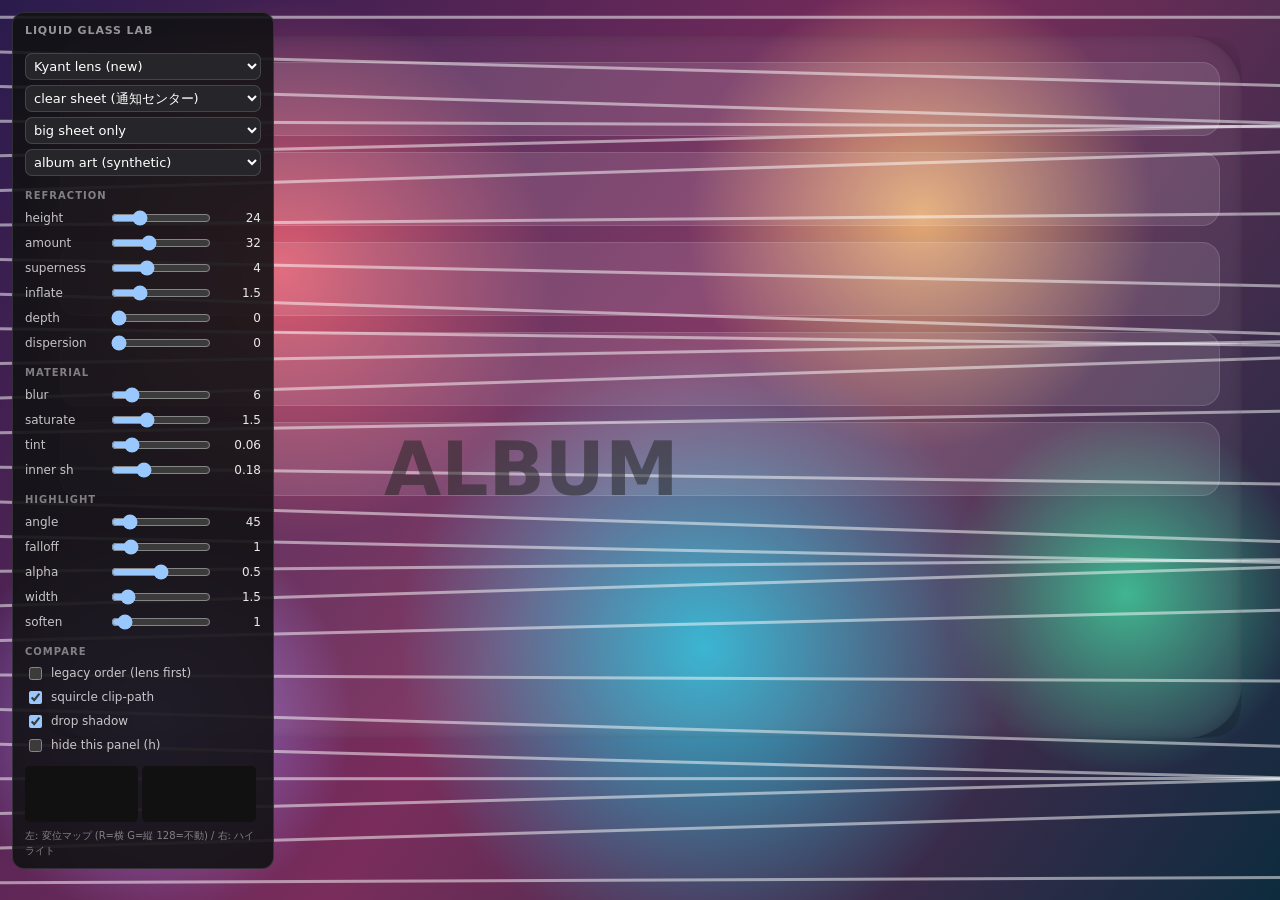
<file: lab/index.html>
<!doctype html>
<html lang="ja">
<head>
<meta charset="utf-8">
<title>liquid glass lab</title>
<script src="liquid-glass.js"></script>
<style>
  :root { color-scheme: dark; }
  * { box-sizing: border-box; }
  html, body { height: 100%; margin: 0; }
  body {
    font: 13px/1.5 ui-sans-serif, system-ui, "Segoe UI", sans-serif;
    color: #fff; background: #000; overflow: hidden;
  }

  /* the "known" backdrop - one image, nothing scrolls under it */
  #bg { position: fixed; inset: 0; z-index: 0; }
  #bg canvas { width: 100%; height: 100%; display: block; }
  #stage { position: fixed; inset: 0; z-index: 1; }

  .panel {
    position: absolute;
    border-radius: var(--r, 24px);
    background: transparent;
    display: flex; align-items: center; justify-content: center;
    font-weight: 600; letter-spacing: .02em;
    text-shadow: 0 1px 3px rgba(0,0,0,.55);
    isolation: isolate;
  }

  /* layer order: blur the backdrop, lift its saturation, then bend it.
     lens-first smears the refraction into mush. */
  .panel.on {
    backdrop-filter: blur(var(--b, 6px)) saturate(var(--sat, 1.5)) var(--lens);
    -webkit-backdrop-filter: blur(var(--b, 6px)) saturate(var(--sat, 1.5)) var(--lens);
  }
  .panel.legacyorder.on {
    backdrop-filter: var(--lens) blur(var(--b, 6px)) saturate(var(--sat, 1.5));
    -webkit-backdrop-filter: var(--lens) blur(var(--b, 6px)) saturate(var(--sat, 1.5));
  }

  /* the glass body: a faint tint so it reads as a material, not a hole */
  .panel.on::before {
    content: ""; position: absolute; inset: 0; border-radius: inherit;
    pointer-events: none; z-index: -1;
    background: rgba(255,255,255,var(--tint, .06));
    box-shadow: inset 0 0 var(--ishblur, 12px) rgba(0,0,0,var(--ish, .18));
  }

  /* the highlight, baked from the shape's own normals, added on top */
  .panel.on::after {
    content: ""; position: absolute; inset: 0; border-radius: inherit;
    pointer-events: none;
    background-image: var(--hl); background-size: 100% 100%;
    mix-blend-mode: plus-lighter;
  }

  .panel.shadow { box-shadow: 0 10px 30px rgba(0,0,0,.32); }

  /* a big sheet, like the notification centre pulled down: the effect reads
     completely differently at this size, so it has to be judged here */
  #p0 { left: 3%; top: 4%; width: 94%; height: 78%; --r: 56px; }
  #p0 .row { position: absolute; left: 22px; right: 22px; height: 74px; border-radius: 18px;
             background: rgba(255,255,255,.10); border: 1px solid rgba(255,255,255,.12); }
  #p1 { left: 6%;  top: 12%; width: 300px; height: 300px; --r: 42px; }
  #p2 { right: 5%; top: 8%;  width: 360px; height: 66%;   --r: 30px; }
  #p3 { left: 8%;  bottom: 7%; width: 62%; height: 92px;  --r: 30px; }
  #p4 { left: 30%; top: 20%; width: 132px; height: 132px; --r: 66px; }
  #p5 { left: 30%; top: 46%; width: 220px; height: 48px;  --r: 24px; }

  #ui {
    position: fixed; z-index: 5; left: 12px; top: 12px;
    width: 262px; padding: 10px 12px;
    background: rgba(18,18,20,.9); border: 1px solid rgba(255,255,255,.12);
    border-radius: 12px;
    max-height: calc(100vh - 24px); overflow: auto;
  }
  #ui h1 { font-size: 11px; margin: 0 0 8px; opacity: .55; font-weight: 600; letter-spacing: .08em; text-transform: uppercase; }
  #ui h2 { font-size: 10px; margin: 12px 0 4px; opacity: .45; font-weight: 600; letter-spacing: .1em; text-transform: uppercase; }
  #ui label { display: flex; align-items: center; gap: 8px; margin: 5px 0; font-size: 12px; }
  #ui label > span:first-child { flex: 0 0 76px; opacity: .75; }
  #ui input[type=range] { flex: 1; min-width: 0; }
  #ui output { flex: 0 0 40px; text-align: right; font-variant-numeric: tabular-nums; opacity: .9; }
  #ui select { width: 100%; margin-top: 5px; padding: 4px; background: #26262a; color: #fff; border: 1px solid rgba(255,255,255,.14); border-radius: 7px; font: inherit; }
  #mapview, #hlview { width: 48%; margin-top: 6px; border-radius: 5px; background: #111; vertical-align: top; }
  .hint { font-size: 10px; opacity: .45; margin-top: 6px; }
</style>
</head>
<body>

<div id="bg"><canvas id="bgc"></canvas></div>

<div id="stage">
  <div class="panel" id="p0"></div>
  <div class="panel" id="p1">album</div>
  <div class="panel" id="p2">now playing</div>
  <div class="panel" id="p3">playbar</div>
  <div class="panel" id="p4">●</div>
  <div class="panel" id="p5">pill</div>
</div>

<div id="ui">
  <h1>liquid glass lab</h1>
  <select id="mode">
    <option value="sdf">Kyant lens (new)</option>
    <option value="reactbits">reactbits ramp (Liquify now)</option>
    <option value="off">off</option>
  </select>
  <select id="preset">
    <option value="clear">clear sheet (通知センター)</option>
    <option value="regular">regular</option>
  </select>
  <select id="scene">
    <option value="sheet">big sheet only</option>
    <option value="panels">small panels</option>
  </select>
  <select id="bgmode">
    <option value="art">album art (synthetic)</option>
    <option value="grid">test grid</option>
    <option value="text">text</option>
  </select>

  <h2>refraction</h2>
  <label><span>height</span><input type="range" id="height" min="2" max="90" step="1" value="24"><output id="height_o"></output></label>
  <label><span>amount</span><input type="range" id="amount" min="0" max="90" step="1" value="32"><output id="amount_o"></output></label>
  <label><span>superness</span><input type="range" id="superness" min="2" max="8" step="0.1" value="4"><output id="superness_o"></output></label>
  <label><span>inflate</span><input type="range" id="gradInflate" min="1" max="3" step="0.05" value="1.5"><output id="gradInflate_o"></output></label>
  <label><span>depth</span><input type="range" id="depthEffect" min="0" max="1" step="0.02" value="0"><output id="depthEffect_o"></output></label>
  <label><span>dispersion</span><input type="range" id="dispersion" min="0" max="1" step="0.02" value="0"><output id="dispersion_o"></output></label>

  <h2>material</h2>
  <label><span>blur</span><input type="range" id="blur" min="0" max="40" step="0.5" value="6"><output id="blur_o"></output></label>
  <label><span>saturate</span><input type="range" id="sat" min="1" max="2.5" step="0.05" value="1.5"><output id="sat_o"></output></label>
  <label><span>tint</span><input type="range" id="tint" min="0" max="0.4" step="0.01" value="0.06"><output id="tint_o"></output></label>
  <label><span>inner sh</span><input type="range" id="ish" min="0" max="0.6" step="0.02" value="0.18"><output id="ish_o"></output></label>

  <h2>highlight</h2>
  <label><span>angle</span><input type="range" id="hlAngle" min="0" max="360" step="5" value="45"><output id="hlAngle_o"></output></label>
  <label><span>falloff</span><input type="range" id="hlFalloff" min="0.2" max="6" step="0.1" value="1"><output id="hlFalloff_o"></output></label>
  <label><span>alpha</span><input type="range" id="hlAlpha" min="0" max="1" step="0.02" value="0.5"><output id="hlAlpha_o"></output></label>
  <label><span>width</span><input type="range" id="hlWidth" min="0.5" max="10" step="0.5" value="1.5"><output id="hlWidth_o"></output></label>
  <label><span>soften</span><input type="range" id="hlBlur" min="0.1" max="12" step="0.1" value="1"><output id="hlBlur_o"></output></label>

  <h2>compare</h2>
  <label style="gap:6px"><input type="checkbox" id="legacyorder"><span style="flex:1;opacity:.75">legacy order (lens first)</span></label>
  <label style="gap:6px"><input type="checkbox" id="clip" checked><span style="flex:1;opacity:.75">squircle clip-path</span></label>
  <label style="gap:6px"><input type="checkbox" id="shadow" checked><span style="flex:1;opacity:.75">drop shadow</span></label>
  <label style="gap:6px"><input type="checkbox" id="hideui"><span style="flex:1;opacity:.75">hide this panel (h)</span></label>

  <canvas id="mapview"></canvas> <canvas id="hlview"></canvas>
  <div class="hint">左: 変位マップ (R=横 G=縦 128=不動) / 右: ハイライト</div>
</div>

<svg id="filters" width="0" height="0" aria-hidden="true" style="position:absolute"></svg>

<script>
const SVG_NS = 'http://www.w3.org/2000/svg';
const panels = [...document.querySelectorAll('.panel')];
const RANGES = ['height','amount','superness','gradInflate','depthEffect','dispersion',
                'blur','sat','tint','ish','hlAngle','hlFalloff','hlAlpha','hlWidth','hlBlur'];
const CHECKS = ['legacyorder','clip','shadow','hideui'];
const ui = {};
RANGES.concat(CHECKS, ['mode','bgmode']).forEach(id => ui[id] = document.getElementById(id));

function opts(radius) {
  const o = { radius, dpr: window.devicePixelRatio || 1 };
  for (const k of RANGES) o[k] = +ui[k].value;
  return o;
}

function fe(name, attrs) {
  const n = document.createElementNS(SVG_NS, name);
  for (const [k, v] of Object.entries(attrs)) n.setAttribute(k, v);
  return n;
}

/* One filter per panel: the map must match that panel's exact size and radius,
 * or feImage stretches it and the corners lie.
 * All three channels share one `scale`; the dispersion lives in the maps. */
function buildFilter(id, hrefs, scale) {
  const f = fe('filter', {
    id, 'color-interpolation-filters': 'sRGB',
    x: '0%', y: '0%', width: '100%', height: '100%',
  });
  const chans = [
    ['Red',   '1 0 0 0 0  0 0 0 0 0  0 0 0 0 0  0 0 0 1 0'],
    ['Green', '0 0 0 0 0  0 1 0 0 0  0 0 0 0 0  0 0 0 1 0'],
    ['Blue',  '0 0 0 0 0  0 0 0 0 0  0 0 1 0 0  0 0 0 1 0'],
  ];
  chans.forEach(([name, matrix], i) => {
    const href = hrefs[Math.min(i, hrefs.length - 1)];
    const im = fe('feImage', { x: '0', y: '0', width: '100%', height: '100%', preserveAspectRatio: 'none', result: 'map' + name });
    im.setAttribute('href', href);
    im.setAttributeNS('http://www.w3.org/1999/xlink', 'xlink:href', href);
    f.appendChild(im);
    f.appendChild(fe('feDisplacementMap', {
      in: 'SourceGraphic', in2: 'map' + name, scale: String(scale),
      xChannelSelector: 'R', yChannelSelector: 'G', result: 'd' + name,
    }));
    f.appendChild(fe('feColorMatrix', { in: 'd' + name, type: 'matrix', values: matrix, result: name.toLowerCase() }));
  });
  f.appendChild(fe('feBlend', { in: 'red', in2: 'green', mode: 'screen', result: 'rg' }));
  f.appendChild(fe('feBlend', { in: 'rg', in2: 'blue', mode: 'screen' }));
  return f;
}

const radiusOf = el => parseFloat(getComputedStyle(el).borderTopLeftRadius) || 0;

function rebuild() {
  const defs = document.getElementById('filters');
  defs.textContent = '';
  const mode = ui.mode.value;
  document.getElementById('ui').style.display = ui.hideui.checked ? 'none' : '';

  panels.forEach((el, i) => {
    el.classList.toggle('on', mode !== 'off');
    el.classList.toggle('legacyorder', ui.legacyorder.checked);
    el.classList.toggle('shadow', ui.shadow.checked);
    el.style.setProperty('--b', ui.blur.value + 'px');
    el.style.setProperty('--sat', ui.sat.value);
    el.style.setProperty('--tint', ui.tint.value);
    el.style.setProperty('--ish', ui.ish.value);
    if (mode === 'off') { el.style.clipPath = ''; return; }

    const r = el.getBoundingClientRect();
    const rad = radiusOf(el);
    const o = opts(rad);

    el.style.clipPath = ui.clip.checked
      ? LiquidGlassMaps.squirclePath(r.width, r.height, rad, o.superness)
      : '';

    const id = 'lab-lens-' + i;
    if (mode === 'sdf') {
      const built = LiquidGlassMaps.buildDisplacement(r.width, r.height, o);
      defs.appendChild(buildFilter(id, built.urls, built.scale));
      const hl = LiquidGlassMaps.buildHighlight(r.width, r.height, o);
      el.style.setProperty('--hl', `url(${hl})`);
      if (i === 0) preview(built.preview, hl);
    } else {
      const built = LiquidGlassMaps.reactbits(r.width, r.height, { radius: rad });
      defs.appendChild(buildFilter(id, [built.url], built.scale));
      el.style.setProperty('--hl', 'none');
    }
    el.style.setProperty('--lens', `url(#${id})`);
  });
}

function preview(mapCanvas, hlUrl) {
  const mv = document.getElementById('mapview');
  mv.width = mapCanvas.width; mv.height = mapCanvas.height;
  mv.getContext('2d').drawImage(mapCanvas, 0, 0);
  const hv = document.getElementById('hlview');
  const im = new Image();
  im.onload = () => {
    hv.width = im.width; hv.height = im.height;
    const c = hv.getContext('2d');
    c.fillStyle = '#000'; c.fillRect(0, 0, hv.width, hv.height);
    c.drawImage(im, 0, 0);
  };
  im.src = hlUrl;
}

/* ---- backdrops ---------------------------------------------------------- */

function drawBackdrop() {
  const cv = document.getElementById('bgc');
  const dpr = window.devicePixelRatio || 1;
  const W = cv.width = Math.round(innerWidth * dpr);
  const H = cv.height = Math.round(innerHeight * dpr);
  const c = cv.getContext('2d');
  const kind = ui.bgmode.value;

  if (kind === 'grid') {
    const s = 24 * dpr;
    for (let y = 0; y < H; y += s) for (let x = 0; x < W; x += s) {
      c.fillStyle = ((x / s + y / s) & 1) ? '#f5f5f7' : '#1b1b20';
      c.fillRect(x, y, s, s);
    }
    c.strokeStyle = '#ff3b30'; c.lineWidth = 2 * dpr;
    for (let x = 0; x < W; x += s * 5) { c.beginPath(); c.moveTo(x, 0); c.lineTo(x, H); c.stroke(); }
    for (let y = 0; y < H; y += s * 5) { c.beginPath(); c.moveTo(0, y); c.lineTo(W, y); c.stroke(); }
    return;
  }

  if (kind === 'text') {
    c.fillStyle = '#0d0d10'; c.fillRect(0, 0, W, H);
    c.fillStyle = '#e8e8ee';
    c.font = `${15 * dpr}px ui-monospace, monospace`;
    const line = 'the quick brown fox jumps over the lazy dog 0123456789 ';
    for (let y = 24 * dpr; y < H; y += 24 * dpr) c.fillText(line.repeat(6), 12 * dpr, y);
    return;
  }

  const g = c.createLinearGradient(0, 0, W, H);
  g.addColorStop(0, '#2a1b4d'); g.addColorStop(.5, '#7a2d5c'); g.addColorStop(1, '#0d2b3e');
  c.fillStyle = g; c.fillRect(0, 0, W, H);
  const blobs = [
    [0.22, 0.30, 0.30, '#ff5f6d'], [0.72, 0.24, 0.26, '#ffc371'],
    [0.55, 0.72, 0.34, '#22d3ee'], [0.12, 0.80, 0.22, '#a78bfa'],
    [0.88, 0.66, 0.20, '#34d399'],
  ];
  for (const [bx, by, br, col] of blobs) {
    const rr = br * Math.min(W, H);
    const rg = c.createRadialGradient(bx * W, by * H, 0, bx * W, by * H, rr);
    rg.addColorStop(0, col + 'cc'); rg.addColorStop(1, col + '00');
    c.fillStyle = rg; c.beginPath(); c.arc(bx * W, by * H, rr, 0, Math.PI * 2); c.fill();
  }
  c.strokeStyle = 'rgba(255,255,255,.5)'; c.lineWidth = 3 * dpr;
  for (let i = 0; i < 26; i++) {
    const y = (i + .5) * H / 26;
    c.beginPath(); c.moveTo(0, y); c.lineTo(W, y + Math.sin(i) * 40 * dpr); c.stroke();
  }
  c.fillStyle = 'rgba(0,0,0,.55)';
  c.font = `700 ${74 * dpr}px ui-sans-serif, system-ui`;
  c.fillText('ALBUM', 0.30 * W, 0.55 * H);
}

/* ---- wiring ------------------------------------------------------------- */

function syncOutputs() {
  for (const id of RANGES) {
    const o = document.getElementById(id + '_o');
    if (o) o.value = ui[id].value;
  }
}
for (const id of RANGES.concat(CHECKS, ['mode'])) {
  ui[id].addEventListener('input', () => { syncOutputs(); rebuild(); });
}
ui.bgmode.addEventListener('input', drawBackdrop);
addEventListener('resize', () => { drawBackdrop(); rebuild(); });
addEventListener('keydown', e => {
  if (e.key === 'h') { ui.hideui.checked = !ui.hideui.checked; rebuild(); }
  if (e.key === 'c') { ui.mode.value = ui.mode.value === 'sdf' ? 'reactbits' : 'sdf'; rebuild(); }
});

const PRESETS = {
  // large, mostly transparent sheet: light blur, strong edge, faint body
  clear:   { height: 40, amount: 55, superness: 4, gradInflate: 1.5, depthEffect: 0, dispersion: 0.12,
             blur: 9, sat: 1.6, tint: 0.05, ish: 0.10,
             hlAngle: 45, hlFalloff: 1, hlAlpha: 0.5, hlWidth: 2, hlBlur: 2.5 },
  // small controls: heavier blur, more body
  regular: { height: 24, amount: 32, superness: 4, gradInflate: 1.5, depthEffect: 0, dispersion: 0.2,
             blur: 22, sat: 1.8, tint: 0.14, ish: 0.22,
             hlAngle: 45, hlFalloff: 1, hlAlpha: 0.55, hlWidth: 1.5, hlBlur: 1.5 },
};
function applyPreset() {
  const p = PRESETS[document.getElementById('preset').value];
  for (const k in p) if (ui[k]) ui[k].value = p[k];
  syncOutputs(); rebuild();
}
function applyScene() {
  const sheet = document.getElementById('scene').value === 'sheet';
  document.getElementById('p0').style.display = sheet ? '' : 'none';
  for (const id of ['p1','p2','p3','p4','p5']) document.getElementById(id).style.display = sheet ? 'none' : '';
  rebuild();
}
document.getElementById('preset').addEventListener('input', applyPreset);
document.getElementById('scene').addEventListener('input', applyScene);

// fake notification rows inside the sheet
{
  const sheet = document.getElementById('p0');
  for (let i = 0; i < 5; i++) {
    const d = document.createElement('div');
    d.className = 'row'; d.style.top = (26 + i * 90) + 'px';
    sheet.appendChild(d);
  }
}

syncOutputs();
drawBackdrop();
applyScene();
applyPreset();
</script>
</body>
</html>
</file>
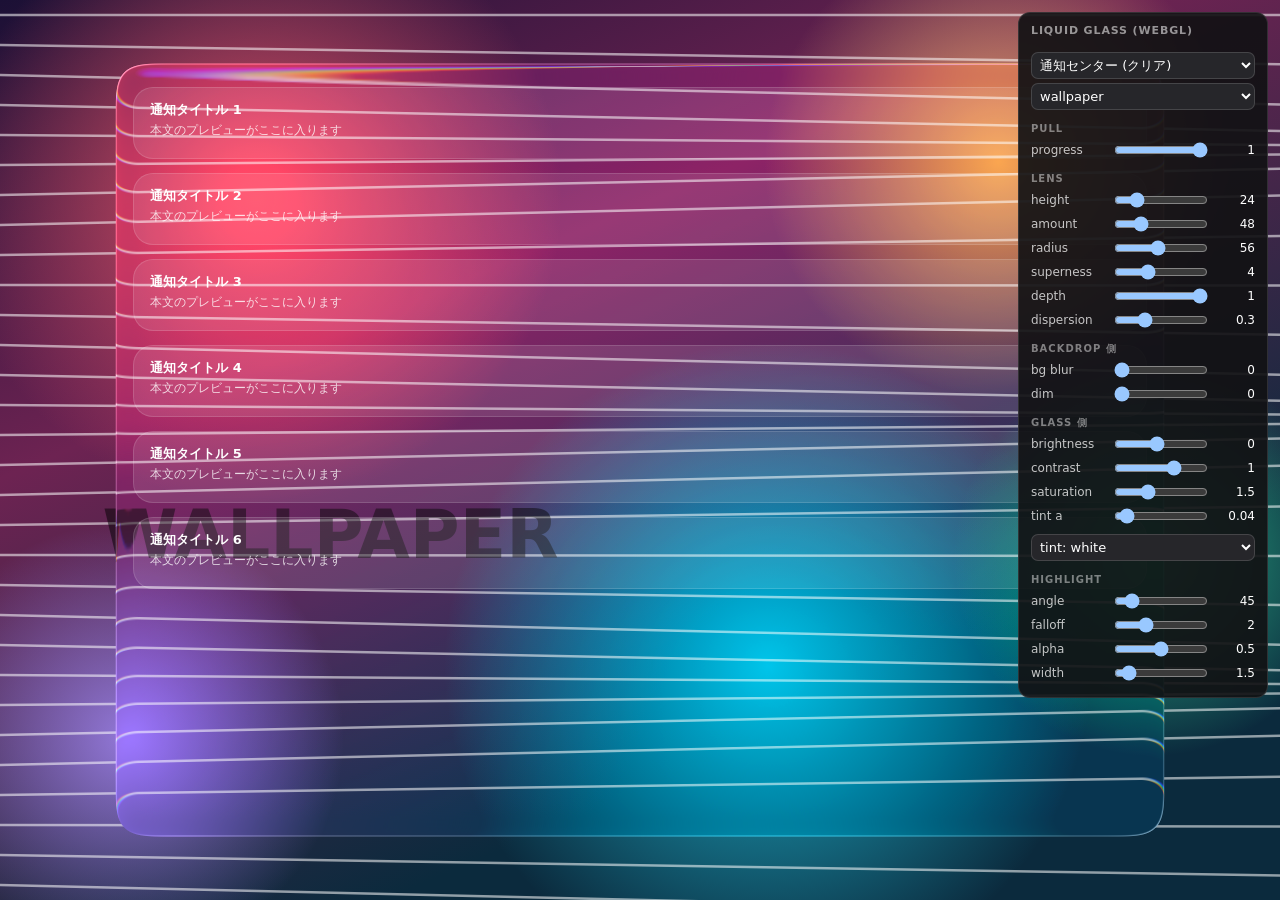
<file: lab/gl.html>
<!doctype html>
<html lang="ja">
<head>
<meta charset="utf-8">
<title>liquid glass lab (webgl)</title>
<script src="gl.js"></script>
<style>
  :root { color-scheme: dark; }
  * { box-sizing: border-box; }
  html, body { height: 100%; margin: 0; overflow: hidden; }
  body { font: 13px/1.5 ui-sans-serif, system-ui, "Segoe UI", sans-serif; color: #fff; background: #000; }

  /* the known backdrop: dimming and background blur are baked into it, the way
     Backdrop applies them to the backdrop rather than to the glass */
  #bgc { position: fixed; inset: 0; width: 100%; height: 100%; z-index: 0; }
  /* the glass itself */
  #glc { position: fixed; inset: 0; width: 100%; height: 100%; z-index: 1; }
  /* content that sits on the glass and is not refracted */
  #content { position: fixed; inset: 0; z-index: 2; pointer-events: none; }

  .row { position: absolute; border-radius: 20px; background: rgba(255,255,255,.10);
         border: 1px solid rgba(255,255,255,.14); padding: 12px 16px; }
  .row b { display: block; font-size: 13px; }
  .row span { font-size: 12px; opacity: .8; }

  #ui {
    position: fixed; z-index: 5; right: 12px; top: 12px; width: 250px; padding: 10px 12px;
    background: rgba(18,18,20,.92); border: 1px solid rgba(255,255,255,.12);
    border-radius: 12px; max-height: calc(100vh - 24px); overflow: auto;
  }
  #ui h1 { font-size: 11px; margin: 0 0 8px; opacity: .55; letter-spacing: .08em; text-transform: uppercase; }
  #ui h2 { font-size: 10px; margin: 11px 0 3px; opacity: .45; letter-spacing: .1em; text-transform: uppercase; }
  #ui label { display: flex; align-items: center; gap: 7px; margin: 4px 0; font-size: 12px; }
  #ui label > span:first-child { flex: 0 0 74px; opacity: .75; }
  #ui input[type=range] { flex: 1; min-width: 0; }
  #ui output { flex: 0 0 38px; text-align: right; font-variant-numeric: tabular-nums; }
  #ui select { width: 100%; margin-top: 4px; padding: 4px; background: #26262a; color: #fff;
               border: 1px solid rgba(255,255,255,.14); border-radius: 7px; font: inherit; }
  #err { position: fixed; left: 8px; bottom: 8px; z-index: 9; color: #ff6b6b; font: 11px ui-monospace, monospace;
         white-space: pre-wrap; max-width: 60vw; max-height: 40vh; overflow: auto; }
</style>
</head>
<body>

<canvas id="bgc"></canvas>
<canvas id="glc"></canvas>
<div id="content"></div>

<div id="ui">
  <h1>liquid glass (webgl)</h1>
  <select id="preset">
    <option value="notification">通知センター (クリア)</option>
    <option value="controlcenter">control centre タイル</option>
    <option value="dialog">dialog (暗)</option>
  </select>
  <select id="bgmode">
    <option value="photo">wallpaper</option>
    <option value="grid">test grid</option>
  </select>

  <h2>pull</h2>
  <label><span>progress</span><input type="range" id="progress" min="0" max="1" step="0.01" value="1"><output id="progress_o"></output></label>

  <h2>lens</h2>
  <label><span>height</span><input type="range" id="height" min="1" max="120" step="1" value="24"><output id="height_o"></output></label>
  <label><span>amount</span><input type="range" id="amount" min="0" max="200" step="1" value="48"><output id="amount_o"></output></label>
  <label><span>radius</span><input type="range" id="radius" min="0" max="120" step="1" value="56"><output id="radius_o"></output></label>
  <label><span>superness</span><input type="range" id="superness" min="2" max="8" step="0.1" value="4"><output id="superness_o"></output></label>
  <label><span>depth</span><input type="range" id="depthEffect" min="0" max="1" step="0.02" value="1"><output id="depthEffect_o"></output></label>
  <label><span>dispersion</span><input type="range" id="dispersion" min="0" max="1" step="0.02" value="0"><output id="dispersion_o"></output></label>

  <h2>backdrop 側</h2>
  <label><span>bg blur</span><input type="range" id="bgBlur" min="0" max="30" step="0.5" value="0"><output id="bgBlur_o"></output></label>
  <label><span>dim</span><input type="range" id="dim" min="0" max="0.7" step="0.02" value="0"><output id="dim_o"></output></label>

  <h2>glass 側</h2>
  <label><span>brightness</span><input type="range" id="brightness" min="-0.4" max="0.5" step="0.02" value="0"><output id="brightness_o"></output></label>
  <label><span>contrast</span><input type="range" id="contrast" min="0" max="1.5" step="0.05" value="1"><output id="contrast_o"></output></label>
  <label><span>saturation</span><input type="range" id="saturation" min="1" max="2.5" step="0.05" value="1.5"><output id="saturation_o"></output></label>
  <label><span>tint a</span><input type="range" id="tintA" min="0" max="0.6" step="0.01" value="0.05"><output id="tintA_o"></output></label>
  <select id="tintC">
    <option value="1,1,1">tint: white</option>
    <option value="0,0,0">tint: black</option>
    <option value="0.07,0.07,0.07">tint: #121212</option>
  </select>

  <h2>highlight</h2>
  <label><span>angle</span><input type="range" id="hlAngle" min="0" max="360" step="5" value="45"><output id="hlAngle_o"></output></label>
  <label><span>falloff</span><input type="range" id="hlFalloff" min="0.2" max="6" step="0.1" value="2"><output id="hlFalloff_o"></output></label>
  <label><span>alpha</span><input type="range" id="hlAlpha" min="0" max="1" step="0.02" value="0.5"><output id="hlAlpha_o"></output></label>
  <label><span>width</span><input type="range" id="hlWidth" min="0.5" max="12" step="0.5" value="1.5"><output id="hlWidth_o"></output></label>
</div>

<div id="err"></div>

<script>
const RANGES = ['progress','height','amount','radius','superness','depthEffect','dispersion',
                'bgBlur','dim','brightness','contrast','saturation','tintA',
                'hlAngle','hlFalloff','hlAlpha','hlWidth'];
const ui = {};
RANGES.concat(['preset','bgmode','tintC']).forEach(id => ui[id] = document.getElementById(id));

/* Values measured from Backdrop's catalog. These are Kyant's reproduction of
   iOS, not Apple's own numbers - kept separate on purpose. */
const PRESETS = {
  // control centre tiles: the glass carries no blur at all. the wallpaper
  // behind is blurred 4dp and dimmed 40%.
  controlcenter: { height: 24, amount: 48, radius: 34, depthEffect: 1, dispersion: 0.3,
                   bgBlur: 4, dim: 0.40,
                   brightness: 0, contrast: 1, saturation: 1.5, tintA: 0.05, tintC: '0,0,0',
                   hlAngle: 45, hlFalloff: 2, hlAlpha: 0.5, hlWidth: 1.5 },
  // dialog, dark theme: blur 8dp on the glass, backdrop dimmed 56%
  dialog: { height: 24, amount: 48, radius: 48, depthEffect: 1, dispersion: 0.2,
            bgBlur: 8, dim: 0.56,
            brightness: 0, contrast: 1, saturation: 1.5, tintA: 0.40, tintC: '0.07,0.07,0.07',
            hlAngle: 45, hlFalloff: 2, hlAlpha: 0.5, hlWidth: 1.5 },
  // the clear sheet: no blur anywhere, the wallpaper stays sharp through it and
  // the whole effect is the edge lens plus a saturation lift
  notification: { height: 24, amount: 48, radius: 56, depthEffect: 1, dispersion: 0.3,
                  bgBlur: 0, dim: 0.0,
                  brightness: 0, contrast: 1, saturation: 1.5, tintA: 0.04, tintC: '1,1,1',
                  hlAngle: 45, hlFalloff: 2, hlAlpha: 0.5, hlWidth: 1.5 },
};

let renderer, bgSharp, bgReady = false;
const dpr = () => window.devicePixelRatio || 1;

function sheetRect() {
  const d = dpr();
  const p = +ui.progress.value;
  const mx = innerWidth * d * 0.09;
  const my = innerHeight * d * 0.07;
  const w = innerWidth * d - mx * 2;
  const h = (innerHeight * d - my * 2) * (0.35 + 0.65 * p);
  return { x: mx, y: my, w, h };
}

/* ---- backdrop ----------------------------------------------------------- */

function drawScene(c, W, H, d, kind) {
  if (kind === 'grid') {
    const s = 26 * d;
    for (let y = 0; y < H; y += s) for (let x = 0; x < W; x += s) {
      c.fillStyle = ((x / s + y / s) & 1) ? '#f2f2f5' : '#17171c';
      c.fillRect(x, y, s, s);
    }
    c.strokeStyle = '#ff3b30'; c.lineWidth = 2 * d;
    for (let x = 0; x < W; x += s * 5) { c.beginPath(); c.moveTo(x, 0); c.lineTo(x, H); c.stroke(); }
    for (let y = 0; y < H; y += s * 5) { c.beginPath(); c.moveTo(0, y); c.lineTo(W, y); c.stroke(); }
    return;
  }
  const g = c.createLinearGradient(0, 0, W * .3, H);
  g.addColorStop(0, '#1b1035'); g.addColorStop(.45, '#6d2352'); g.addColorStop(1, '#0b2a3d');
  c.fillStyle = g; c.fillRect(0, 0, W, H);
  const blobs = [
    [0.20, 0.22, 0.34, '#ff5f6d'], [0.78, 0.18, 0.26, '#ffc371'],
    [0.60, 0.74, 0.36, '#22d3ee'], [0.10, 0.82, 0.24, '#a78bfa'],
    [0.90, 0.62, 0.22, '#34d399'],
  ];
  for (const [bx, by, br, col] of blobs) {
    const rr = br * Math.min(W, H);
    const rg = c.createRadialGradient(bx * W, by * H, 0, bx * W, by * H, rr);
    rg.addColorStop(0, col + 'd0'); rg.addColorStop(1, col + '00');
    c.fillStyle = rg; c.beginPath(); c.arc(bx * W, by * H, rr, 0, Math.PI * 2); c.fill();
  }
  // hard edges, so refraction is readable
  c.strokeStyle = 'rgba(255,255,255,.55)'; c.lineWidth = 2.5 * d;
  for (let i = 0; i < 30; i++) {
    const y = (i + .5) * H / 30;
    c.beginPath(); c.moveTo(0, y); c.lineTo(W, y + Math.sin(i * .7) * 30 * d); c.stroke();
  }
  c.fillStyle = 'rgba(0,0,0,.5)';
  c.font = `700 ${68 * d}px ui-sans-serif, system-ui`;
  c.fillText('WALLPAPER', 0.08 * W, 0.62 * H);
}

function buildBackdrop() {
  const d = dpr();
  const W = Math.round(innerWidth * d), H = Math.round(innerHeight * d);
  bgSharp = document.createElement('canvas');
  bgSharp.width = W; bgSharp.height = H;
  drawScene(bgSharp.getContext('2d'), W, H, d, ui.bgmode.value);
  applyBackdrop();
}

function applyBackdrop() {
  const d = dpr();
  const W = bgSharp.width, H = bgSharp.height;
  const sigma = +ui.bgBlur.value * d / 2;      // css blur radius -> sigma
  const blurred = LiquidGL.gaussianBlur(bgSharp, sigma);

  const out = document.getElementById('bgc');
  out.width = W; out.height = H;
  const c = out.getContext('2d');
  c.drawImage(blurred, 0, 0);
  const dim = +ui.dim.value;
  if (dim > 0) { c.fillStyle = `rgba(0,0,0,${dim})`; c.fillRect(0, 0, W, H); }

  renderer.setBackdrop(out);
  bgReady = true;
}

/* ---- draw --------------------------------------------------------------- */

function render() {
  if (!bgReady) return;
  const d = dpr();
  const gl = document.getElementById('glc');
  gl.width = Math.round(innerWidth * d);
  gl.height = Math.round(innerHeight * d);

  const p = +ui.progress.value;
  const tint = ui.tintC.value.split(',').map(Number);
  const o = {
    radius: +ui.radius.value * d,
    superness: +ui.superness.value,
    height: +ui.height.value * d * p,
    amount: +ui.amount.value * d * p,
    depthEffect: +ui.depthEffect.value,
    dispersion: +ui.dispersion.value,
    brightness: +ui.brightness.value,
    contrast: +ui.contrast.value,
    saturation: +ui.saturation.value,
    surface: [tint[0], tint[1], tint[2], +ui.tintA.value],
    hlAngle: +ui.hlAngle.value,
    hlFalloff: +ui.hlFalloff.value,
    hlAlpha: +ui.hlAlpha.value,
    hlWidth: +ui.hlWidth.value * d,
  };

  renderer.begin();
  renderer.drawGlass(sheetRect(), o);
  layoutContent();
}

function layoutContent() {
  const d = dpr();
  const r = sheetRect();
  const host = document.getElementById('content');
  host.innerHTML = '';
  const rows = Math.max(0, Math.floor((r.h / d - 40) / 86));
  for (let i = 0; i < Math.min(rows, 6); i++) {
    const el = document.createElement('div');
    el.className = 'row';
    el.style.left = (r.x / d + 18) + 'px';
    el.style.width = (r.w / d - 36) + 'px';
    el.style.top = (r.y / d + 24 + i * 86) + 'px';
    el.style.height = '72px';
    el.innerHTML = '<b>通知タイトル ' + (i + 1) + '</b><span>本文のプレビューがここに入ります</span>';
    host.appendChild(el);
  }
}

/* ---- wiring ------------------------------------------------------------- */

function syncOutputs() {
  for (const id of RANGES) {
    const o = document.getElementById(id + '_o');
    if (o) o.value = ui[id].value;
  }
}

function applyPreset() {
  const p = PRESETS[ui.preset.value];
  for (const k in p) if (ui[k]) ui[k].value = p[k];
  syncOutputs(); applyBackdrop(); render();
}

try {
  renderer = new LiquidGL.Renderer(document.getElementById('glc'));
  buildBackdrop();
  syncOutputs();
  applyPreset();

  for (const id of RANGES) {
    ui[id].addEventListener('input', () => {
      syncOutputs();
      if (id === 'bgBlur' || id === 'dim') applyBackdrop();
      render();
    });
  }
  ui.tintC.addEventListener('input', render);
  ui.preset.addEventListener('input', applyPreset);
  ui.bgmode.addEventListener('input', () => { buildBackdrop(); render(); });
  addEventListener('resize', () => { buildBackdrop(); render(); });
  addEventListener('keydown', e => {
    if (e.key === 'h') document.getElementById('ui').style.display =
      document.getElementById('ui').style.display === 'none' ? '' : 'none';
  });
} catch (e) {
  document.getElementById('err').textContent = String(e && e.message || e);
}
</script>
</body>
</html>
</file>
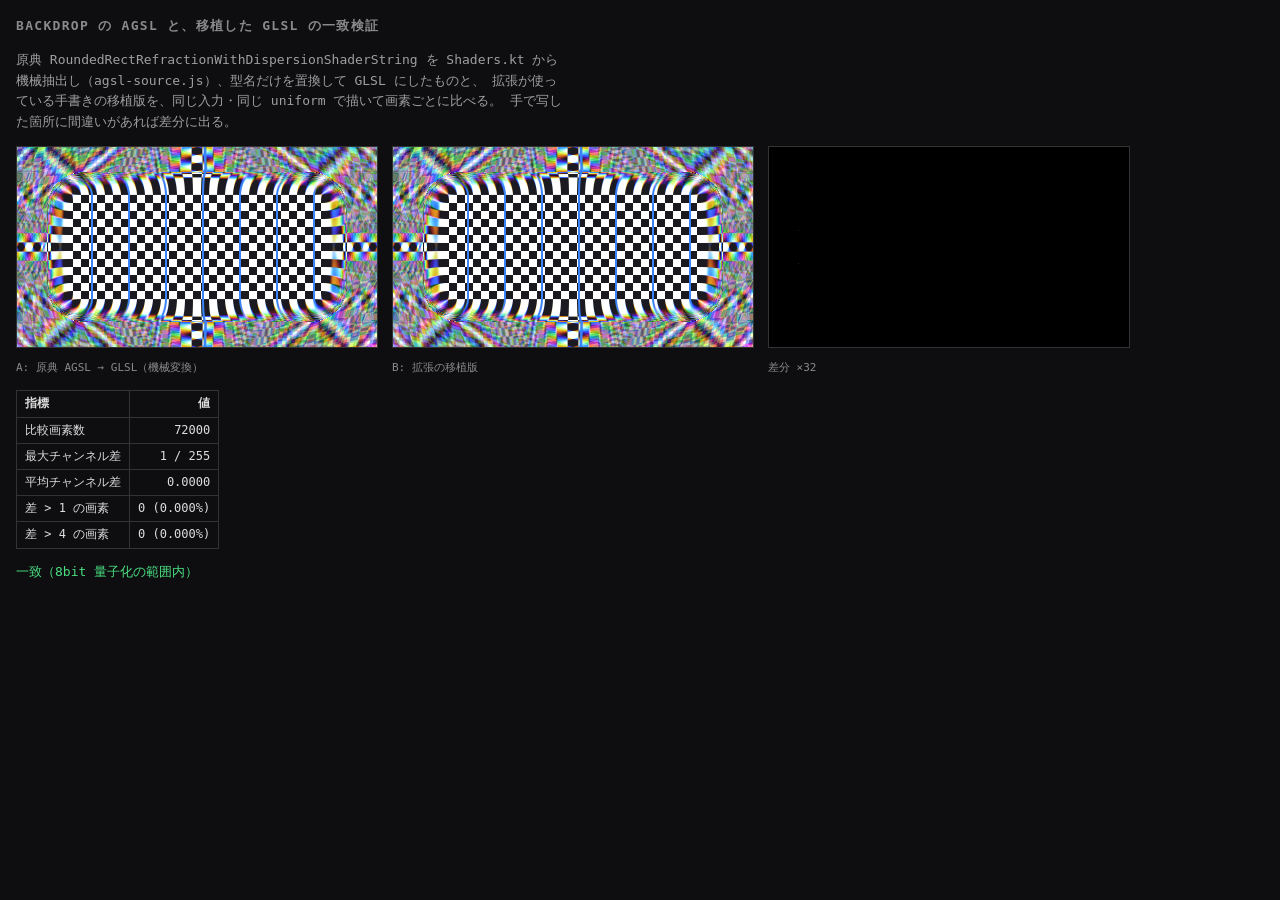
<file: lab/verify.html>
<!doctype html>
<html lang="ja">
<head>
<meta charset="utf-8">
<title>backdrop 一致検証</title>
<script src="agsl-source.js"></script>
<style>
  body { font: 13px/1.6 ui-monospace, monospace; background: #0e0e11; color: #ddd; margin: 16px; }
  h1 { font-size: 13px; letter-spacing: .1em; text-transform: uppercase; opacity: .6; margin: 0 0 12px; }
  .row { display: flex; gap: 14px; align-items: flex-start; flex-wrap: wrap; }
  figure { margin: 0; }
  figcaption { font-size: 11px; opacity: .6; margin-top: 4px; }
  canvas { background: #000; image-rendering: pixelated; border: 1px solid #333; }
  #out { white-space: pre-wrap; margin-top: 14px; }
  .pass { color: #4ade80; } .fail { color: #f87171; }
  table { border-collapse: collapse; margin-top: 10px; font-size: 12px; }
  td, th { border: 1px solid #333; padding: 3px 8px; text-align: right; }
  th:first-child, td:first-child { text-align: left; }
</style>
</head>
<body>
<h1>Backdrop の AGSL と、移植した GLSL の一致検証</h1>
<p style="opacity:.7;max-width:70ch">
原典 <code>RoundedRectRefractionWithDispersionShaderString</code> を Shaders.kt から
機械抽出し（<code>agsl-source.js</code>）、型名だけを置換して GLSL にしたものと、
拡張が使っている手書きの移植版を、同じ入力・同じ uniform で描いて画素ごとに比べる。
手で写した箇所に間違いがあれば差分に出る。
</p>

<div class="row">
  <figure><canvas id="a" width="360" height="200"></canvas><figcaption>A: 原典 AGSL → GLSL（機械変換）</figcaption></figure>
  <figure><canvas id="b" width="360" height="200"></canvas><figcaption>B: 拡張の移植版</figcaption></figure>
  <figure><canvas id="d" width="360" height="200"></canvas><figcaption>差分 ×32</figcaption></figure>
</div>
<div id="out"></div>

<script>
const W = 360, H = 200;

/* AGSL は GLSL のスカラー名違いなので、置換だけで通る。
 * content.eval(p) はテクスチャ参照になる。 */
function agslToGlsl(src) {
  let s = src;
  s = s.replace(/\buniform\s+shader\s+\w+\s*;/g, '');
  s = s.replace(/\bhalf4\b/g, 'vec4').replace(/\bhalf3\b/g, 'vec3')
       .replace(/\bhalf2\b/g, 'vec2').replace(/\bhalf\b/g, 'float')
       .replace(/\bfloat4\b/g, 'vec4').replace(/\bfloat3\b/g, 'vec3')
       .replace(/\bfloat2\b/g, 'vec2');
  s = s.replace(/content\s*\.\s*eval\s*\(/g, 'sampleContent(');
  // half4 main(float2 coord) { ... }  ->  vec4 lens(vec2 coord) { ... }
  s = s.replace(/vec4\s+main\s*\(\s*vec2\s+coord\s*\)/, 'vec4 lens(vec2 coord)');
  return s;
}

const HEAD = `#version 300 es
precision highp float;
in vec2 vUv;
out vec4 outColor;
uniform sampler2D uContent;
uniform vec2 uViewport;
vec4 sampleContent(vec2 p) { return texture(uContent, p / uViewport); }
`;

const TAIL = `
void main() {
  outColor = lens(vUv * uViewport);
}`;

/* B: the port that ships in patches/js/liquid-glass.js, with the stages that
 * are not part of the original lens (colorControls, tint, highlight, coverage)
 * left out, so the comparison is like for like. superness = 2 selects the
 * circular corners the original uses. */
const PORT = `#version 300 es
precision highp float;
in vec2 vUv;
out vec4 outColor;
uniform sampler2D uContent;
uniform vec2 uViewport;
uniform vec2 size;
uniform vec2 offset;
uniform vec4 cornerRadii;
uniform float refractionHeight;
uniform float refractionAmount;
uniform float depthEffect;
uniform float chromaticAberration;

vec4 sampleBackdrop(vec2 p) { return texture(uContent, p / uViewport); }

float radiusAt(vec2 coord, vec4 radii) {
  if (coord.x >= 0.0) { if (coord.y <= 0.0) return radii.y; else return radii.z; }
  else { if (coord.y <= 0.0) return radii.x; else return radii.w; }
}
float sdRoundedRect(vec2 coord, vec2 halfSize, float radius, float n) {
  vec2 q = abs(coord) - (halfSize - vec2(radius));
  if (q.x <= 0.0 || q.y <= 0.0) return max(q.x, q.y) - radius;
  if (n <= 2.001) return length(q) - radius;
  float an = pow(q.x, n) + pow(q.y, n);
  float f = pow(an, 1.0 / n) - radius;
  vec2 gv = vec2(pow(q.x, n - 1.0), pow(q.y, n - 1.0));
  float gl = length(gv) / pow(an, (n - 1.0) / n);
  return gl < 1e-6 ? f : f / gl;
}
vec2 gradSdRoundedRect(vec2 coord, vec2 halfSize, float radius, float n) {
  vec2 q = abs(coord) - (halfSize - vec2(radius));
  if (q.x >= 0.0 && q.y >= 0.0) {
    vec2 gv = (n <= 2.001) ? q : vec2(pow(q.x, n - 1.0), pow(q.y, n - 1.0));
    return sign(coord) * normalize(max(gv, 1e-6));
  } else {
    float gradX = step(q.y, q.x);
    return sign(coord) * vec2(gradX, 1.0 - gradX);
  }
}
float circleMap(float x) { return 1.0 - sqrt(1.0 - x * x); }

void main() {
  vec2 coord = vUv * uViewport;
  vec2 halfSize = size * 0.5;
  vec2 centered = (coord + offset) - halfSize;
  float radius = radiusAt(centered, cornerRadii);
  float sd = sdRoundedRect(centered, halfSize, radius, 2.0);

  vec2 refracted = coord;
  vec2 dispersed = vec2(0.0);
  if (-sd < refractionHeight) {
    float sdc = min(sd, 0.0);
    float d = circleMap(1.0 - (-sdc) / refractionHeight) * refractionAmount;
    float gradRadius = min(radius * 1.5, min(halfSize.x, halfSize.y));
    vec2 grad = normalize(gradSdRoundedRect(centered, halfSize, gradRadius, 2.0)
                          + depthEffect * normalize(centered + 1e-6));
    refracted = coord + d * grad;
    float uv = (centered.x * centered.y) / (halfSize.x * halfSize.y);
    dispersed = d * grad * (chromaticAberration * uv);
  }

  vec4 color = vec4(0.0);
  vec4 red = sampleBackdrop(refracted + dispersed);
  color.r += red.r / 3.5;
  vec4 orange = sampleBackdrop(refracted + dispersed * (2.0 / 3.0));
  color.r += orange.r / 3.5; color.g += orange.g / 7.0;
  vec4 yellow = sampleBackdrop(refracted + dispersed * (1.0 / 3.0));
  color.r += yellow.r / 3.5; color.g += yellow.g / 3.5;
  vec4 green = sampleBackdrop(refracted);
  color.g += green.g / 3.5;
  vec4 cyan = sampleBackdrop(refracted - dispersed * (1.0 / 3.0));
  color.g += cyan.g / 3.5; color.b += cyan.b / 3.0;
  vec4 blue = sampleBackdrop(refracted - dispersed * (2.0 / 3.0));
  color.b += blue.b / 3.0;
  vec4 purple = sampleBackdrop(refracted - dispersed);
  color.r += purple.r / 7.0; color.b += purple.b / 3.0;
  color.a = 1.0;
  outColor = color;
}`;

const VERT = `#version 300 es
in vec2 aPos;
out vec2 vUv;
void main() { vUv = aPos; gl_Position = vec4(aPos * 2.0 - 1.0, 0.0, 1.0); }`;

function makeGL(canvas) {
  const gl = canvas.getContext('webgl2', { preserveDrawingBuffer: true, antialias: false });
  if (!gl) throw new Error('WebGL2 unavailable');
  const buf = gl.createBuffer();
  gl.bindBuffer(gl.ARRAY_BUFFER, buf);
  gl.bufferData(gl.ARRAY_BUFFER, new Float32Array([0,0, 1,0, 0,1, 0,1, 1,0, 1,1]), gl.STATIC_DRAW);
  return gl;
}

function program(gl, fs) {
  const mk = (t, src) => {
    const s = gl.createShader(t); gl.shaderSource(s, src); gl.compileShader(s);
    if (!gl.getShaderParameter(s, gl.COMPILE_STATUS)) {
      throw new Error(gl.getShaderInfoLog(s) + '\n---\n' +
        src.split('\n').map((l,i)=>(i+1)+': '+l).join('\n'));
    }
    return s;
  };
  const p = gl.createProgram();
  gl.attachShader(p, mk(gl.VERTEX_SHADER, VERT));
  gl.attachShader(p, mk(gl.FRAGMENT_SHADER, fs));
  gl.linkProgram(p);
  if (!gl.getProgramParameter(p, gl.LINK_STATUS)) throw new Error(gl.getProgramInfoLog(p));
  const a = gl.getAttribLocation(p, 'aPos');
  gl.enableVertexAttribArray(a);
  gl.vertexAttribPointer(a, 2, gl.FLOAT, false, 0, 0);
  return p;
}

// high-frequency content, so any sampling difference shows up
function contentCanvas() {
  const c = document.createElement('canvas');
  c.width = W; c.height = H;
  const x = c.getContext('2d');
  for (let j = 0; j < H; j += 8) for (let i = 0; i < W; i += 8) {
    x.fillStyle = ((i/8 + j/8) & 1) ? '#ffffff' : '#1a1a20';
    x.fillRect(i, j, 8, 8);
  }
  x.fillStyle = '#ff2d55'; x.fillRect(0, 0, W, 3);
  x.fillStyle = '#34d399'; x.fillRect(0, H-3, W, 3);
  x.fillStyle = '#3b82f6';
  for (let i = 0; i < W; i += 37) x.fillRect(i, 0, 2, H);
  return c;
}

const UNI = {
  size: [300, 150],
  offset: [-30, -25],           // element box inset inside the viewport
  cornerRadii: [36, 36, 36, 36],
  refractionHeight: 24,
  refractionAmount: -48,        // Backdrop passes it negated
  depthEffect: 1,
  chromaticAberration: 1,
};

function draw(canvas, fs) {
  const gl = makeGL(canvas);
  const p = program(gl, fs);
  gl.useProgram(p);

  const tex = gl.createTexture();
  gl.bindTexture(gl.TEXTURE_2D, tex);
  gl.texParameteri(gl.TEXTURE_2D, gl.TEXTURE_MIN_FILTER, gl.LINEAR);
  gl.texParameteri(gl.TEXTURE_2D, gl.TEXTURE_MAG_FILTER, gl.LINEAR);
  gl.texParameteri(gl.TEXTURE_2D, gl.TEXTURE_WRAP_S, gl.CLAMP_TO_EDGE);
  gl.texParameteri(gl.TEXTURE_2D, gl.TEXTURE_WRAP_T, gl.CLAMP_TO_EDGE);
  gl.texImage2D(gl.TEXTURE_2D, 0, gl.RGBA, gl.RGBA, gl.UNSIGNED_BYTE, contentCanvas());
  gl.uniform1i(gl.getUniformLocation(p, 'uContent'), 0);
  gl.uniform2f(gl.getUniformLocation(p, 'uViewport'), W, H);

  const set = (n, v) => {
    const l = gl.getUniformLocation(p, n);
    if (l === null) return;
    if (Array.isArray(v)) {
      if (v.length === 2) gl.uniform2fv(l, v); else gl.uniform4fv(l, v);
    } else gl.uniform1f(l, v);
  };
  for (const k in UNI) set(k, UNI[k]);

  gl.viewport(0, 0, W, H);
  gl.drawArrays(gl.TRIANGLES, 0, 6);

  const px = new Uint8Array(W * H * 4);
  gl.readPixels(0, 0, W, H, gl.RGBA, gl.UNSIGNED_BYTE, px);
  return px;
}

const out = document.getElementById('out');
try {
  const agsl = window.AGSL.RoundedRectRefractionWithDispersionShaderString;
  const translated = HEAD + agslToGlsl(agsl) + TAIL;

  const A = draw(document.getElementById('a'), translated);
  const B = draw(document.getElementById('b'), PORT);

  // difference image, and stats over the pixels inside the shape
  const dc = document.getElementById('d');
  const dx = dc.getContext('2d');
  const img = dx.createImageData(W, H);
  let max = 0, sum = 0, n = 0, over1 = 0, over4 = 0;
  for (let i = 0; i < W * H; i++) {
    let m = 0;
    for (let k = 0; k < 3; k++) {
      const d = Math.abs(A[i*4+k] - B[i*4+k]);
      if (d > m) m = d;
    }
    img.data[i*4] = Math.min(255, m * 32);
    img.data[i*4+1] = Math.min(255, m * 32);
    img.data[i*4+2] = Math.min(255, m * 32);
    img.data[i*4+3] = 255;
    if (m > max) max = m;
    sum += m; n++;
    if (m > 1) over1++;
    if (m > 4) over4++;
  }
  dx.putImageData(img, 0, 0);

  const mean = sum / n;
  const pass = max <= 2;
  out.innerHTML =
    '<table><tr><th>指標</th><th>値</th></tr>' +
    '<tr><td>比較画素数</td><td>' + n + '</td></tr>' +
    '<tr><td>最大チャンネル差</td><td>' + max + ' / 255</td></tr>' +
    '<tr><td>平均チャンネル差</td><td>' + mean.toFixed(4) + '</td></tr>' +
    '<tr><td>差 &gt; 1 の画素</td><td>' + over1 + ' (' + (100*over1/n).toFixed(3) + '%)</td></tr>' +
    '<tr><td>差 &gt; 4 の画素</td><td>' + over4 + ' (' + (100*over4/n).toFixed(3) + '%)</td></tr>' +
    '</table><p class="' + (pass ? 'pass' : 'fail') + '">' +
    (pass ? '一致（8bit 量子化の範囲内）' : '不一致 — 移植のどこかが原典と違う') + '</p>';
  window.__verify = { max, mean, over1, over4, n, pass };
} catch (e) {
  out.innerHTML = '<span class="fail">' + String(e.message || e).replace(/</g,'&lt;') + '</span>';
  window.__verify = { error: String(e.message || e) };
}
</script>
</body>
</html>
</file>
